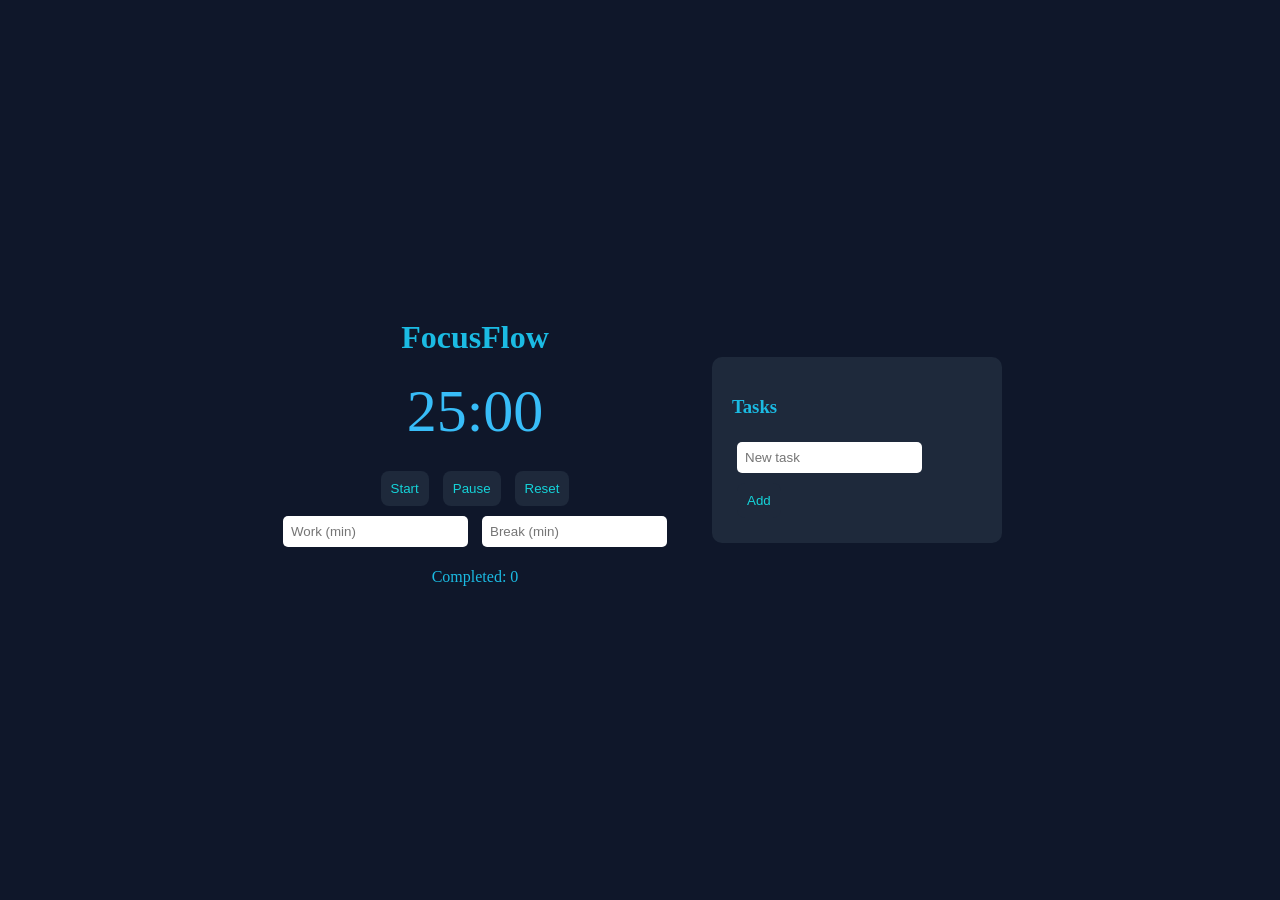
<file: index.html>
<!DOCTYPE html>
<html lang="en">
<head>
<meta charset="UTF-8">
<title>FocusFlow</title>

<style>
body{
margin:0;
font-family:'Segoe UI';
background:#0f172a;
color:rgb(27, 187, 227);
display:flex;
justify-content:center;
align-items:center;
height:100vh;
gap:40px;
}

.app{
text-align:center;
}

.timer{
font-size:60px;
margin:20px;
color:#38bdf8;
}

button{
margin:5px;
padding:10px;
border:none;
border-radius:8px;
background:#1e293b;
color:rgb(21, 211, 217);
cursor:pointer;
}

button:hover{
background:#38bdf8;
}

input{
padding:8px;
margin:5px;
border-radius:5px;
border:none;
}

.tasks{
background:#1e293b;
padding:20px;
border-radius:10px;
width:250px;
}

.task{
display:flex;
align-items:center;
justify-content:space-between;
margin-top:10px;
}

.task input[type="text"]{
width:100px;
}

.done{
text-decoration:line-through;
opacity:0.6;
}
</style>

</head>

<body>

<div class="app">

<h1>FocusFlow</h1>

<div class="timer" id="time">25:00</div>

<button onclick="startTimer()">Start</button>
<button onclick="pauseTimer()">Pause</button>
<button onclick="resetTimer()">Reset</button>

<br>

<input id="work" placeholder="Work (min)">
<input id="break" placeholder="Break (min)">

<p id="cycles">Completed: 0</p>

</div>

<div class="tasks">

<h3>Tasks</h3>

<input id="taskInput" placeholder="New task">
<button onclick="addTask()">Add</button>

<div id="taskList"></div>

</div>

<script>
let time = 1500;
let timer;
let running = false;
let cycles = 0;
let isWork = true;

function updateDisplay(){
let min = Math.floor(time/60);
let sec = time%60;
document.getElementById("time").innerText =
(min<10?"0":"")+min+":"+(sec<10?"0":"")+sec;
}

function startTimer(){
if(running) return;
running = true;


let workInput = document.getElementById("work").value;
if(workInput){
time = workInput * 60;
}

timer = setInterval(()=>{
time--;

updateDisplay();

if(time <= 0){
if(isWork){
cycles++;
document.getElementById("cycles").innerText = "Completed: " + cycles;
time = (document.getElementById("break").value || 5) * 60;
} else {
time = (document.getElementById("work").value || 25) * 60;
}
isWork = !isWork;
}

},1000);
}

function pauseTimer(){
clearInterval(timer);
running = false;
}

function resetTimer(){
clearInterval(timer);
time = 1500;
running = false;
updateDisplay();
}



function addTask(){
let text = document.getElementById("taskInput").value;

if(!text) return;

let taskDiv = document.createElement("div");
taskDiv.className = "task";

let checkbox = document.createElement("input");
checkbox.type = "checkbox";

let span = document.createElement("span");
span.innerText = text;

let comment = document.createElement("input");
comment.placeholder = "note";

checkbox.onchange = ()=>{
if(checkbox.checked){
span.classList.add("done");
} else {
span.classList.remove("done");
}
};

taskDiv.appendChild(checkbox);
taskDiv.appendChild(span);
taskDiv.appendChild(comment);

document.getElementById("taskList").appendChild(taskDiv);

document.getElementById("taskInput").value = "";
}

updateDisplay();
</script>

</body>
</html>
</file>
